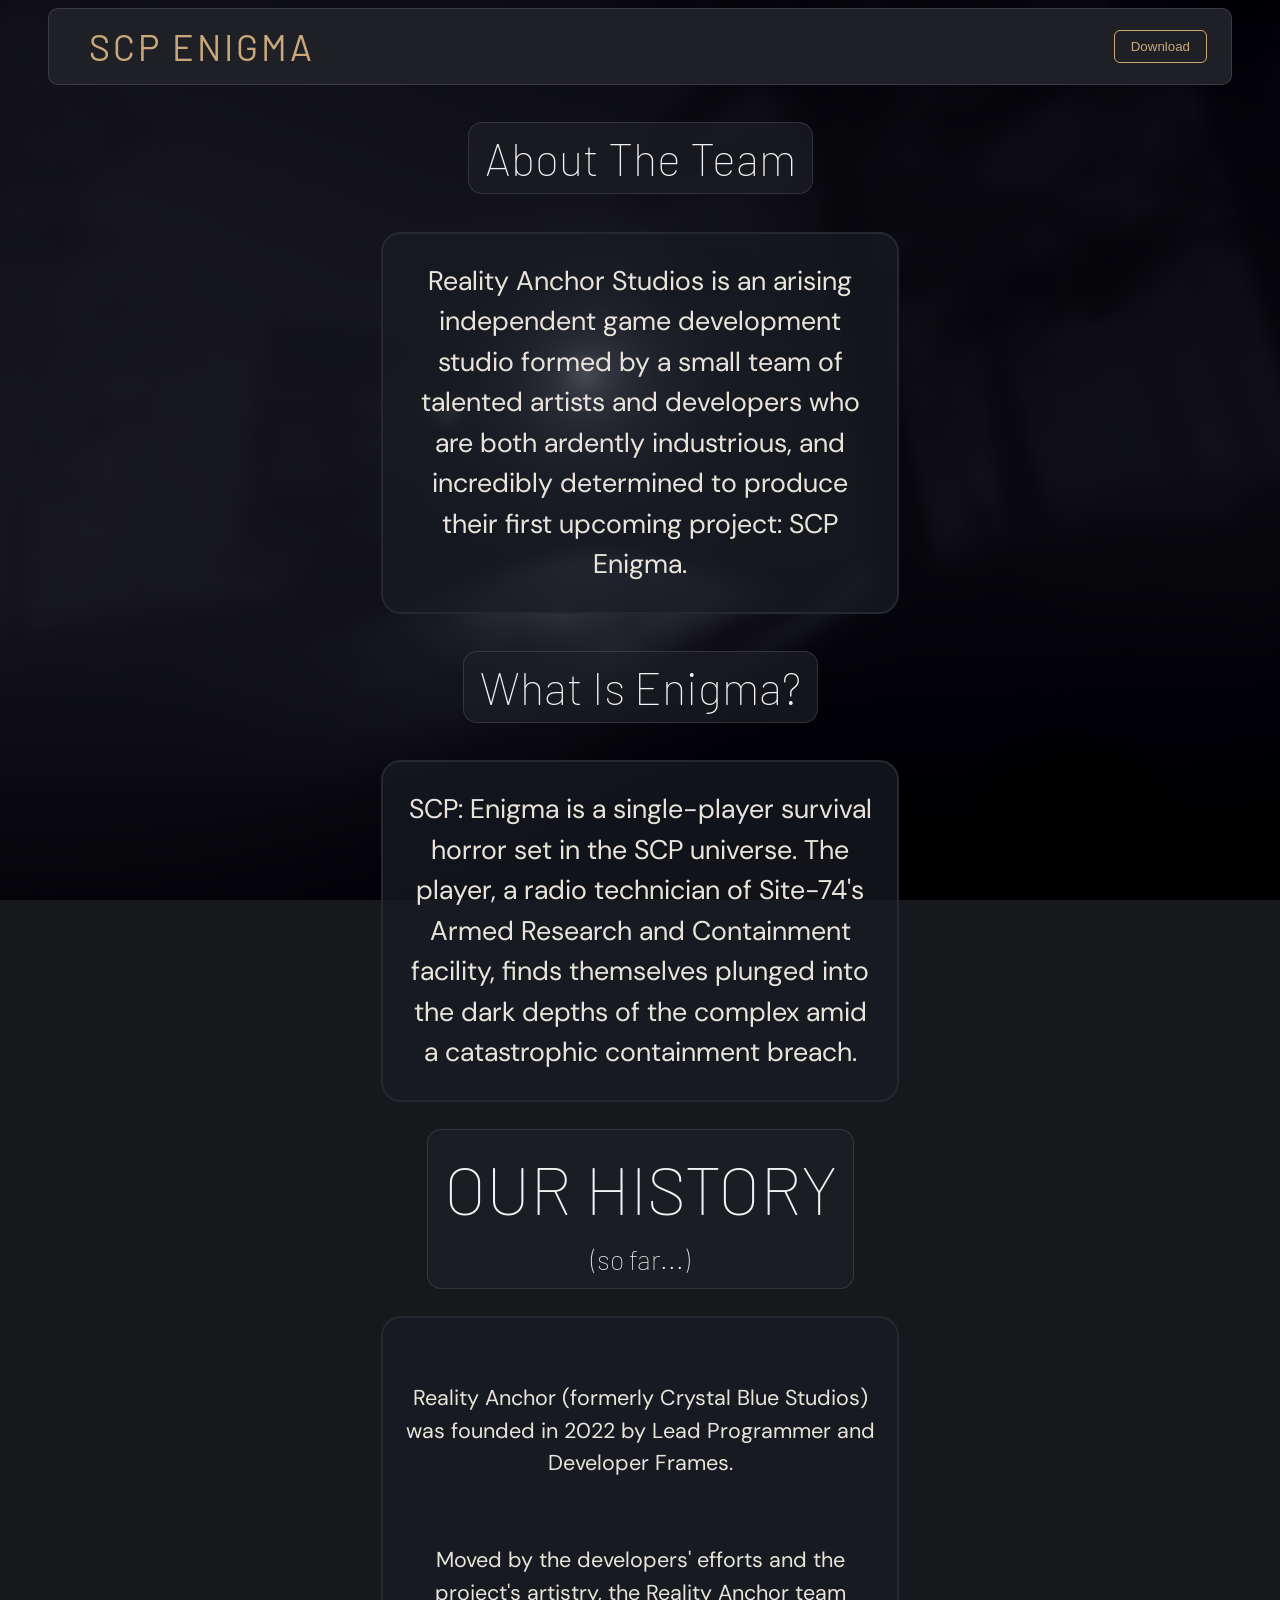
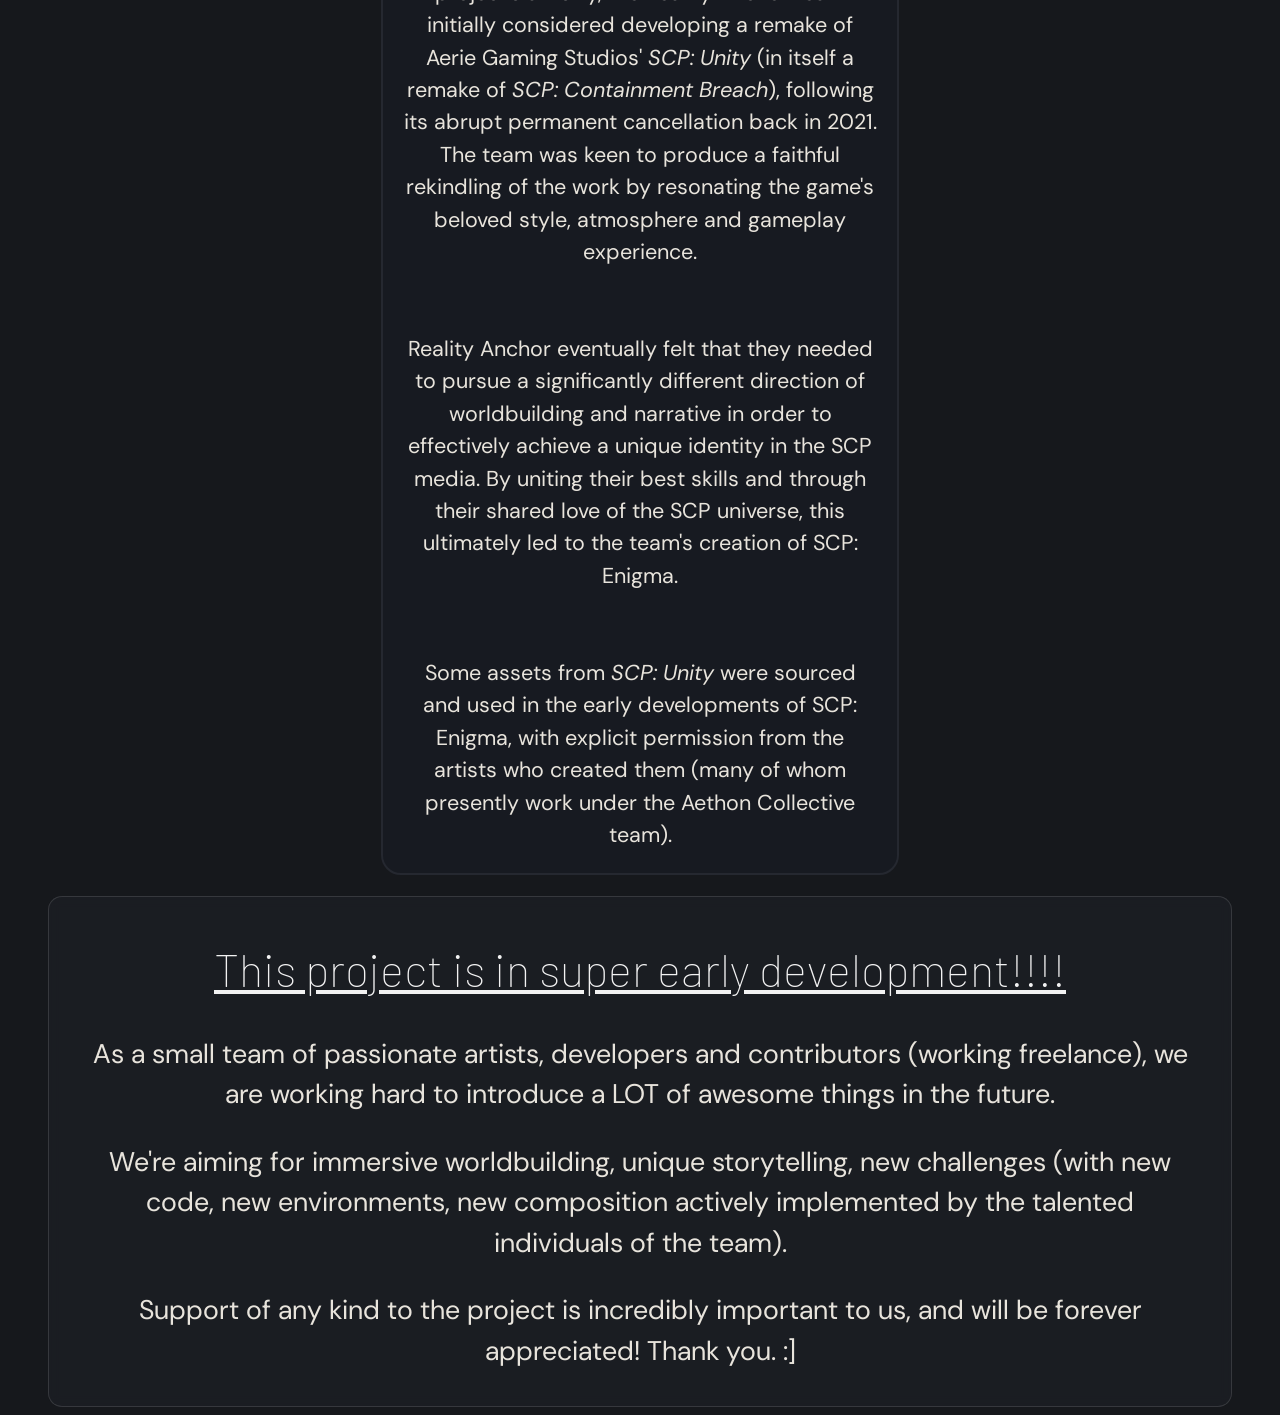
<file: index.html>
<!DOCTYPE html>
<html lang="en">
<head>
  <meta charset="UTF-8">
  <meta name="viewport" content="width=device-width, initial-scale=1.0">
  <Link href="https://fonts.googleapis.com/css2?family=Barlow:wght@400;700&family=DM+Sans:wght@400;500&family=DM+Serif+Display&display=swap" rel="stylesheet">
  <title>SCP ENIGMA</title>
  <link rel="stylesheet" href="style.css">
</head>

<body>
    <div class="site">

    <div id="title-box">
      <button id="home-button"><a href="index.html">SCP ENIGMA</a></button>
      <button id="download-button"><a href="Download.html">Download</a></button> 
    </div>
    
    <div>
        <h2 id="subtitle-text"><span class="boxed-headers">About The Team</span></h2>
        <div class="body-text">
          <p>Reality Anchor Studios is an arising independent game development studio formed by a small team of talented artists and developers who are both ardently industrious, and incredibly determined to produce their first upcoming project: SCP Enigma. </p>
        </div>
        <h2 id="subtitle-text"><span class="boxed-headers">What Is Enigma?</span></h2>
        <div class="body-text">
        <p>SCP: Enigma is a single-player survival horror set in the SCP universe. The player, a radio technician of Site-74's Armed Research and Containment facility, finds themselves plunged into the dark depths of the complex amid a catastrophic containment breach. <!--With exploration elements, and discovering hidden secrets and evading deadly anomalies deep within the site, the player is set to uncover a mysterious awakening responsible for the breach.--></p>
        </div>
     <p style="text-align: center;"><span id="history-header" class="boxed-headers">OUR HISTORY<span id="so-far-text">(so far...)</span></span>
        <div id="history-body" class="body-text">
          </p>
            <br>
            <p>Reality Anchor (formerly Crystal Blue Studios) was founded in 2022 by Lead Programmer and Developer Frames.</p>
             <br>
              <p>Moved by the developers' efforts and the project's artistry, the Reality Anchor team initially considered developing a remake of Aerie Gaming Studios' <i>SCP: Unity</i> (in itself a remake of <i>SCP: Containment Breach</i>), following its abrupt permanent cancellation back in 2021. The team was keen to produce a faithful rekindling of the work by resonating the game's beloved style, atmosphere and gameplay experience.</p>
             <br>
                 <p>Reality Anchor eventually felt that they needed to pursue a significantly different direction of worldbuilding and narrative in order to effectively achieve a unique identity in the SCP media. By uniting their best skills and through their shared love of the SCP universe, this ultimately led to the team's creation of SCP: Enigma.</p>
                 <br>
                   <p>Some assets from <i>SCP: Unity</i> were sourced and used in the early developments of SCP: Enigma, with explicit permission from the artists who created them (many of whom presently work under the Aethon Collective team).</p> <!--Make Aethon Collective a hyperlink-->
        </div>
        <br>
      <span class="boxed-headers" style="margin-right: auto; text-align: center; padding-right: 40px; padding-left: 40px;">
        <h2 id="subtitle-text"><u>This project is in super early development!!!!</u></h2>
          <p>As a small team of passionate artists, developers and contributors (working freelance), we are working hard to introduce a LOT of awesome things in the future.</p>
            <p>We're aiming for immersive worldbuilding, unique storytelling, new challenges (with new code, new environments, new composition actively implemented by the talented individuals of the team).</p>
              <p>Support of any kind to the project is incredibly important to us, and will be forever appreciated! Thank you. :]</p>
      </span>
    <script src="script.js" defer></script>
</body>
</html>
</file>
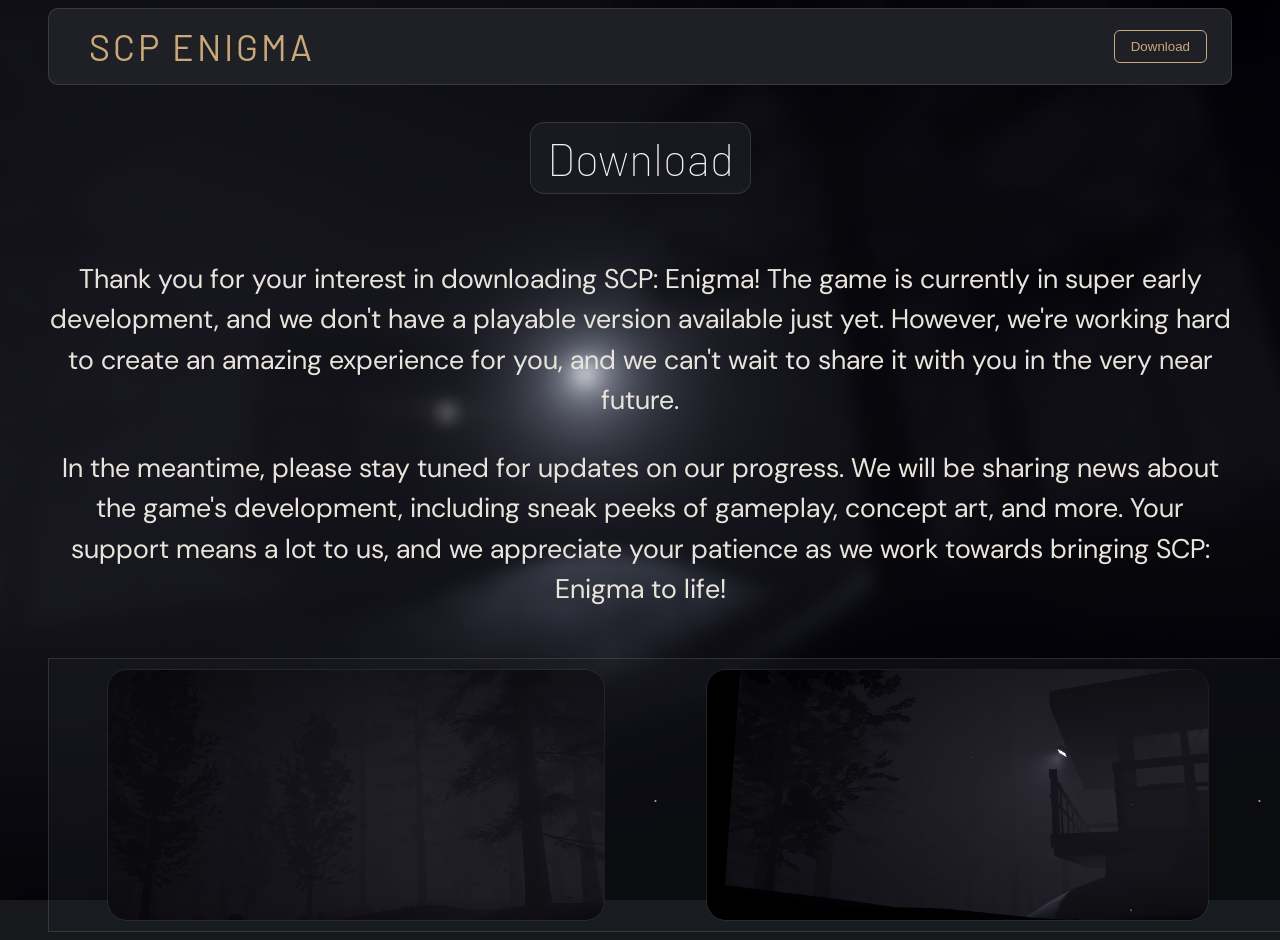
<file: Download.html>
<!DOCTYPE html>
<html lang="en">

<head>
    <meta charset="UTF-8">
    <meta name="viewport" content="width=device-width, initial-scale=1.0">
    <Link href="https://fonts.googleapis.com/css2?family=Barlow:wght@400;700&family=DM+Sans:wght@400;500&family=DM+Serif+Display&display=swap" rel="stylesheet">
    <title>SCP ENIGMA - Download</title>
    <link rel="stylesheet" href="style.css">
</head>

<body>
    <div class="site">
        <div id="title-box">
            <button id="home-button"><a href="index.html">SCP ENIGMA</a></button>
            <button id="download-button"><a href="Download.html">Download</a></button> 
        </div>

        <div>
            <h2 id="subtitle-text"><span class="boxed-headers">Download</span></h2>
        </div>

        <div id="download-header">
            <p>Thank you for your interest in downloading SCP: Enigma! The game is currently in super early development, and we don't have a playable version available just yet. However, we're working hard to create an amazing experience for you, and we can't wait to share it with you in the very near future.</p>
            <p>In the meantime, please stay tuned for updates on our progress. We will be sharing news about the game's development, including sneak peeks of gameplay, concept art, and more. Your support means a lot to us, and we appreciate your patience as we work towards bringing SCP: Enigma to life!</p>
        </div>
        <br>    
        <div class="screenshot-marquee">
            <div class="marquee-content">
                <!-- Placeholder images, replace with actual screenshots when available -->
                <br>
                <img src="Images/Preview (1).png" alt="Screenshot 1">
                <span class="dot">.</span>

                <img src="Images/Preview (2).png" alt="Screenshot 2">
                <span class="dot">.</span>

                <img src="Images/Preview (3).png" alt="Screenshot 3">  
                <span class="dot">.</span>
                
                <!-- Duplicate images for loop-->

                <img src="Images/Preview (1).png" alt="Screenshot 1">
                <span class="dot">.</span>

                <img src="Images/Preview (2).png" alt="Screenshot 2"> 
                <span class="dot">.</span>

                <img src="Images/Preview (3).png" alt="Screenshot 3">
                <span class="dot">.</span>
            <div>
        </div>
    </div>

    <script src="script.js" defer></script>
</html>
</file>
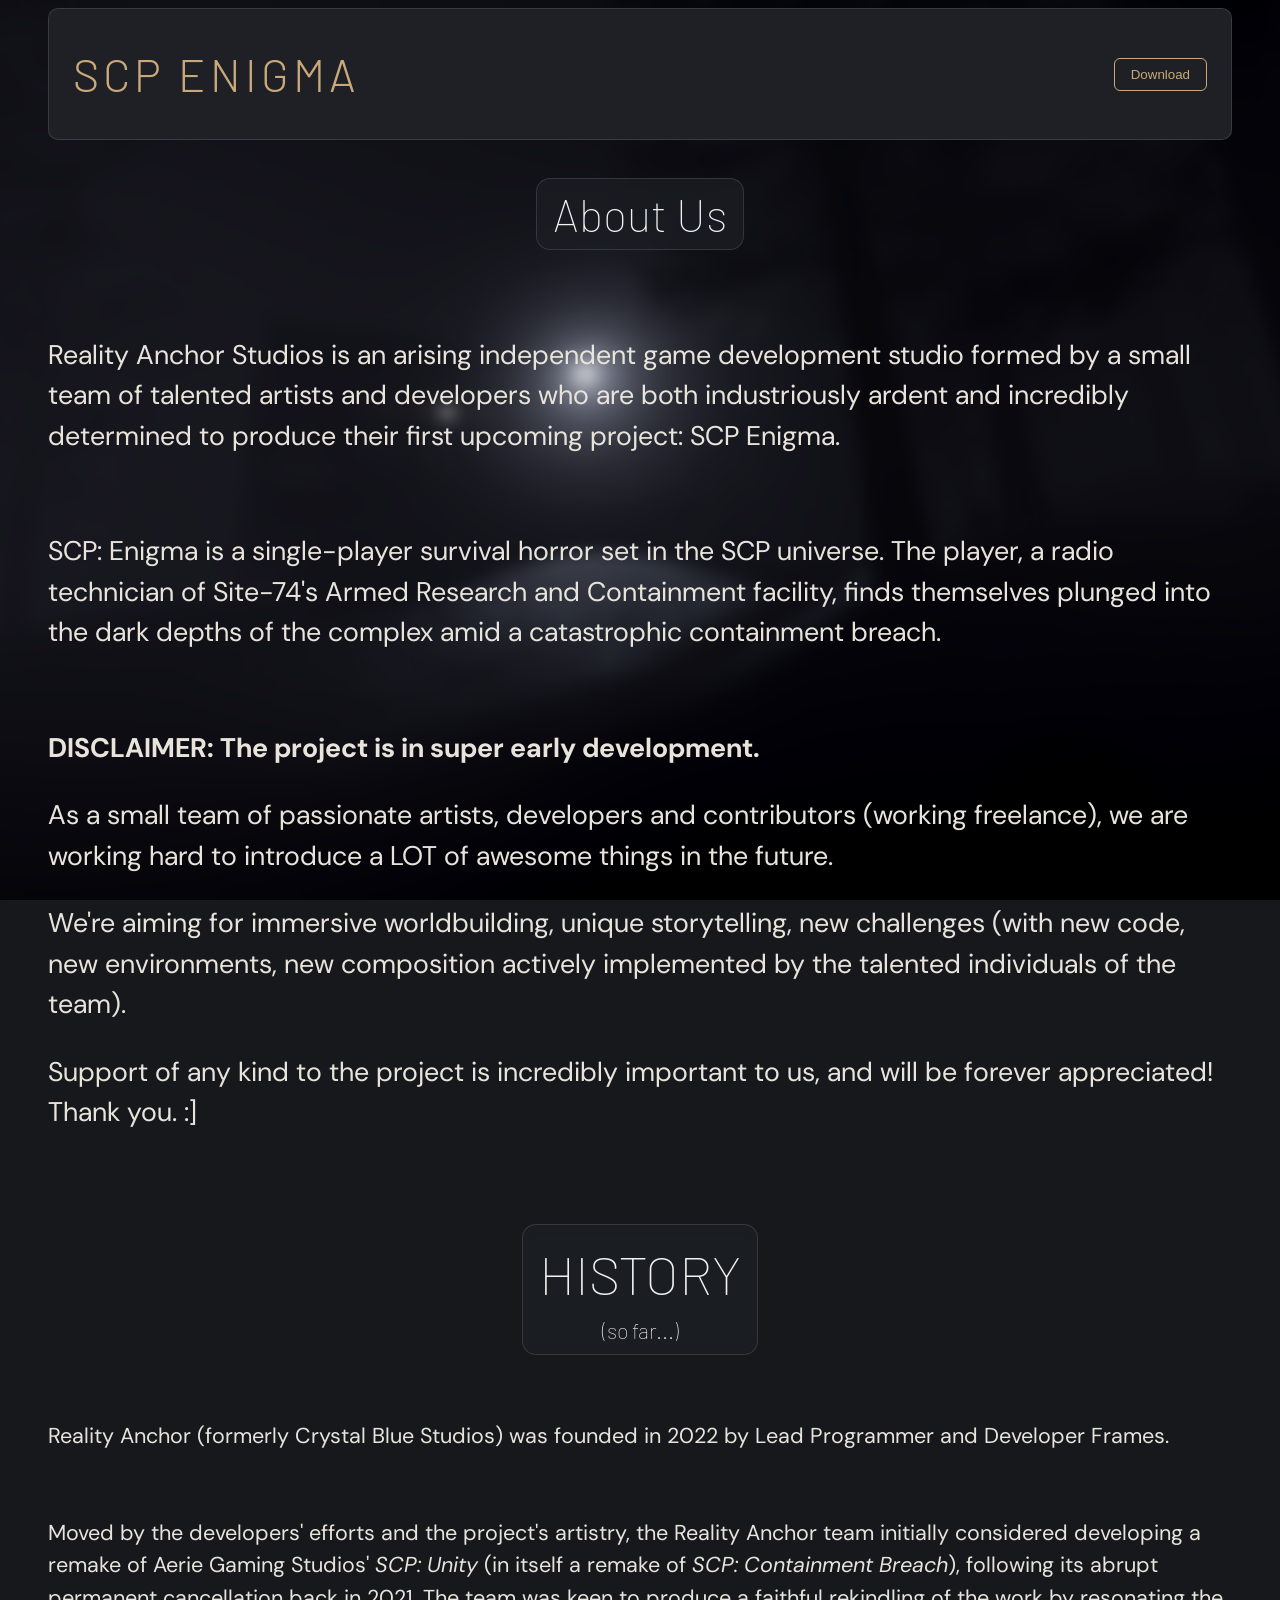
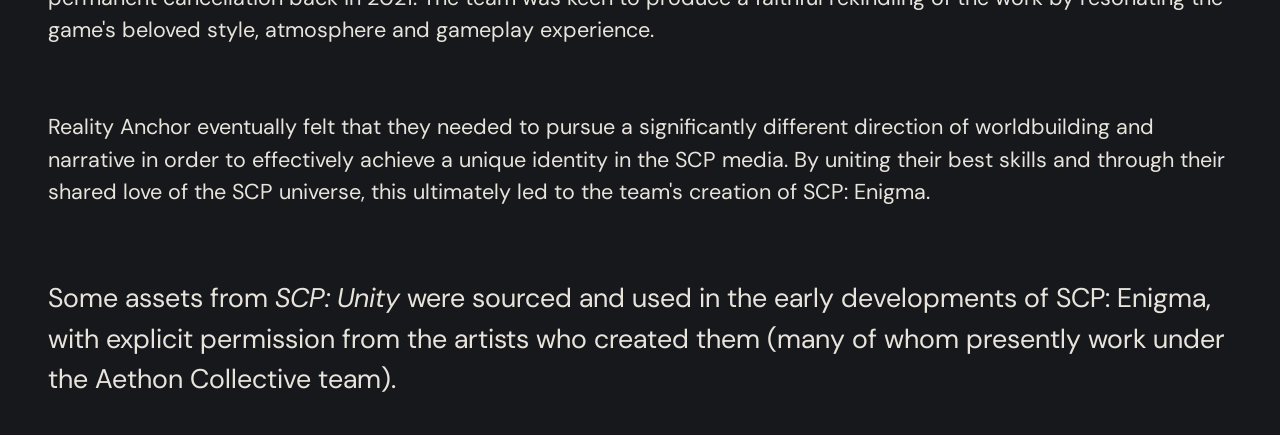
<file: Home.html>
<!DOCTYPE html>
<html lang="en">
<head>
  <meta charset="UTF-8">
  <meta name="viewport" content="width=device-width, initial-scale=1.0">
  <Link href="https://fonts.googleapis.com/css2?family=Barlow:wght@400;700&family=DM+Sans:wght@400;500&family=DM+Serif+Display&display=swap" rel="stylesheet">
  <title>SCP ENIGMA</title>
  <link rel="stylesheet" href="style.css">
</head>

<body>
    <div class="site">

    <div id="title-box">
      <h1 id="title-text">SCP ENIGMA</h1>
      <a href="Download.html"><button id="download-button">Download</button></a>
    </div>
    
    <div>
        <h2 id="subtitle-text"><span class="boxed-headers">About Us</span></h2>
        <br>
          <p>Reality Anchor Studios is an arising independent game development studio formed by a small team of talented artists and developers who are both industriously ardent and incredibly determined to produce their first upcoming project: SCP Enigma. </p>
        <br>
      <p>SCP: Enigma is a single-player survival horror set in the SCP universe. The player, a radio technician of Site-74's Armed Research and Containment facility, finds themselves plunged into the dark depths of the complex amid a catastrophic containment breach. <!--With exploration elements, and discovering hidden secrets and evading deadly anomalies deep within the site, the player is set to uncover a mysterious awakening responsible for the breach.--></p>
        <br>
          <p><b>DISCLAIMER: The project is in super early development.</b></p>
            <p>As a small team of passionate artists, developers and contributors (working freelance), we are working hard to introduce a LOT of awesome things in the future.</p>
              <p>We're aiming for immersive worldbuilding, unique storytelling, new challenges (with new code, new environments, new composition actively implemented by the talented individuals of the team).</p>
                <p>Support of any kind to the project is incredibly important to us, and will be forever appreciated! Thank you. :]</p>
        <br>
  
        <br>
      <!--Make following text below smaller maybe?-->
    <div id="history-body">
     <p style="text-align: center;"><span id="history-header" class="boxed-headers">HISTORY<span id="so-far-text">(so far...)</span></span>
     </p>
         <br>
           <p>Reality Anchor (formerly Crystal Blue Studios) was founded in 2022 by Lead Programmer and Developer Frames.</p>
            <br>
             <p>Moved by the developers' efforts and the project's artistry, the Reality Anchor team initially considered developing a remake of Aerie Gaming Studios' <i>SCP: Unity</i> (in itself a remake of <i>SCP: Containment Breach</i>), following its abrupt permanent cancellation back in 2021. The team was keen to produce a faithful rekindling of the work by resonating the game's beloved style, atmosphere and gameplay experience.</p>
            <br>
                <p>Reality Anchor eventually felt that they needed to pursue a significantly different direction of worldbuilding and narrative in order to effectively achieve a unique identity in the SCP media. By uniting their best skills and through their shared love of the SCP universe, this ultimately led to the team's creation of SCP: Enigma.</p>
    </div>
                <br>
                  <p>Some assets from <i>SCP: Unity</i> were sourced and used in the early developments of SCP: Enigma, with explicit permission from the artists who created them (many of whom presently work under the Aethon Collective team).</p> <!--Make Aethon Collective a hyperlink-->
    </div>
    
    <script src="script.js" defer></script>
</body>
</html>
</file>
<file: style.css>
:root {
  /* Backgrounds — layered from darkest to lightest */
  --bg:       #16181C;  /* page background */
  --bg2:      #1E2026;  /* cards, sections */
  --bg3:      #252830;  /* raised elements, hover states */

  /* Text */
  --txt:      #E8E4DC;
  --txt2:     rgba(232, 228, 220, 0.5);
  --txt3:     rgba(232, 228, 220, 0.28);

  /* Accent */
  --accent:   #C9A97A;
  --accent2:  rgba(201, 169, 122, 0.12);

  /* Borders */
  --line:     rgba(255, 255, 255, 0.07);
  --line2:    rgba(255, 255, 255, 0.12);

  /* Fonts */
  --ff-head:  'Barlow', sans-serif;
  --ff-body:  'DM Sans', sans-serif;

  /* Spacing */
  --space-xs: 8px;
  --space-sm: 16px;
  --space-md: 24px;
  --space-lg: 48px;
  --space-xl: 80px;

  /* Border radius */
  --radius-sm: 6px;
  --radius-md: 10px;
  --radius-lg: 14px;
}

/* ─── Base ─────────────────────────────────────────────── */

html {
  font-size: large;
  color: var(--accent);
  background-color: var(--bg);
  background-image: url('Images/MainBG_Intro.png');
  background-size: cover;
  background-position: center;
  background-repeat: no-repeat;
  background-attachment: fixed;
}

body {
  overflow-x: hidden; /* Hide horizontal scrollbar */
}

.body-text{
  margin-left: auto;
  margin-right: auto;
  max-width: 40%;
  text-align: center;
  padding-left: 20px;
  padding-right: 20px;
  background-color: #191b24b6;
  border: 2px solid #252830;
  border-radius: 20px;
}

.site {
  display: flex;
  flex-direction: column;
  padding-left: 40px;
  padding-right: 40px;
  min-height: 100vh;
}

a:link,
a:visited,
a:hover,
a:active {
  text-decoration: none;
  color: var(--accent);
}

p {
  font-family: var(--ff-body);
  font-size: 1.5em;
  line-height: 1.5;
  color: var(--txt);
}

h1 {
  font-family: var(--ff-head);
  font-size: 2.5em;
  color: var(--accent);
}

h2 {
  font-family: var(--ff-head);
  font-size: 1.8em;
  color: var(--accent);
}

button {
  background-color: transparent;
  color: var(--txt);
  border: 1px solid var(--accent);
  padding: var(--space-xs) var(--space-sm);
  border-radius: var(--radius-sm);
  cursor: pointer;
}

/* ─── Layout ────────────────────────────────────────────── */

.container {
  height: auto;
  overflow-y: auto;
}

.box {
  background-color: var(--bg3);
  padding: var(--space-md);
  border-radius: var(--radius-md);
  border: 1px solid var(--line2);
  margin: 0 auto;
}

.nav {
  display: flex;
  justify-content: space-between;
  align-items: center;
  gap: 16px;
}

#subtitle-text {
  display: flex;
  font-family: var(--ff-head);
  font-weight: lighter;
  font-size: 2.5em;
  color: #f2f2f2;
  justify-content: center;
}

.boxed-headers {
  display: inline-block;
  border: 1px solid var(--line2);
  padding: var(--space-xs) var(--space-sm);
  border-radius: var(--radius-lg);
  background-color: rgba(30, 32, 38, 0.658);
  backdrop-filter: blur(6px);
}

#history-header {
  display: inline-flex;
  flex-direction: column;
  align-items: center;
  font-family: var(--ff-head);
  font-weight: lighter;
  font-size: 2.5em;
  color: #f2f2f2;
  justify-content: center;
  gap: 0;  
  margin: 0;
}

#so-far-text {
  font-family: var(--ff-head);
  font-weight: lighter;
  font-size: 0.4em;
  color: #f2f2f2;
  margin: 0;
  padding: 0;
}

#history-body {
  font-family: var(--ff-body);
  font-size: 0.8em;
  line-height: 1.5;
  color: var(--txt);
}

/* ─── Title Bar ─────────────────────────────────────────── */

#title-box {
  display: flex;
  align-items: center;
  justify-content: space-between;
  padding: var(--space-xs) var(--space-md);
  background-color: var(--bg2);
  border-radius: var(--radius-md);
  border: 1px solid var(--line2);

    #home-button {
      background-color: transparent;
      border: transparent 0px;
      font-size: 2em;
      font-weight: normal;
      letter-spacing: 3px;
      font-family: var(--ff-head);
      color: var(--accent);
      cursor: pointer;
    }

    #download-button {
    display: flex;
    color: var(--accent);
    border: 1px solid var(--accent);
    border-radius: var(--radius-sm);
    cursor: pointer;
    transform: scale(1);
    transition: transform 0.1s ease-in-out, background-color 0.1s ease;
  }

  #download-button:hover 
  {
    background-color: var(--accent2);
    transform: scale(1.1);
  }
}

#title-text {
  font-family: var(--ff-head);
  font-weight: 300;
  font-size: 2.5em;
  letter-spacing: 4px;
  color: var(--accent);
}

#download-button:hover {
  background-color: var(--accent2);
  transform: scale(1.1);
}

#ras-logo {
  display: block;
  height: 48px;
  width: auto;
}

/* ─── Bottom Bar ────────────────────────────────────────── */

#bottom-box {
  display: flex;
  position: absolute;
  width: 100%;
  background-color: var(--bg2);
  border: 1px solid var(--line2);
}

/* ─── Logos ─────────────────────────────────────────────── */

.logos {
  display: flex;
  flex-direction: row;
  justify-content: center;
}

#ras-text-logo {
  display: flex;
  position: absolute;
  height: 200px;
  width: 200px;
}

/* ─── Social Buttons ────────────────────────────────────── */

.social-buttons {
  display: flex;
  justify-content: center;
  bottom: 30px;
  right: 30px;
  padding-top: 180px;
  gap: var(--space-md);
}

#discord-button,
#steam-button,
#youtube-button {
  display: flex;
  align-items: center;
  justify-content: center;
  width: 48px;
  height: 48px;
  border-radius: 100%;
}

#discord-logo {
  display: block;
  filter: brightness(2);
  height: 32px;
  width: 32px;
}

#steam-logo {
  display: block;
  height: 32px;
  width: 32px;
}

#youtube-logo {
  display: block;
  height: 20px;
  width: 28px;
}

/* Download page */

#download-header {
  text-align: center;
}

/* Marquee */

.dot /* Decorative dot for visual interest, no content */
{
  display: flex;
  font-family: var(--ff-head);
  justify-content: center;
  align-items: center;
}

.marquee-content {
  display: inline-flex;
  gap: 48px;
  animation: marquee 18s linear infinite;
  background-color: rgba(30, 32, 38, 0.39); /* add background and border for better visibility */
  padding: 10px;
  border: 1px solid var(--line2);
}

.screenshot-marquee img {
  height: 250px;       /* fixed height */
  width: auto;         /* width adjusts to keep proportions */
  white-space: nowrap; /* prevent wrapping */
  overflow: hidden;    /* hide any overflow */
  border-radius: 20px;
  border: 1px solid var(--line);
}

@keyframes marquee {
  from {
    transform: translateX(0);
  }
  to {
    transform: translateX(-50%);
  }
}
</file>
